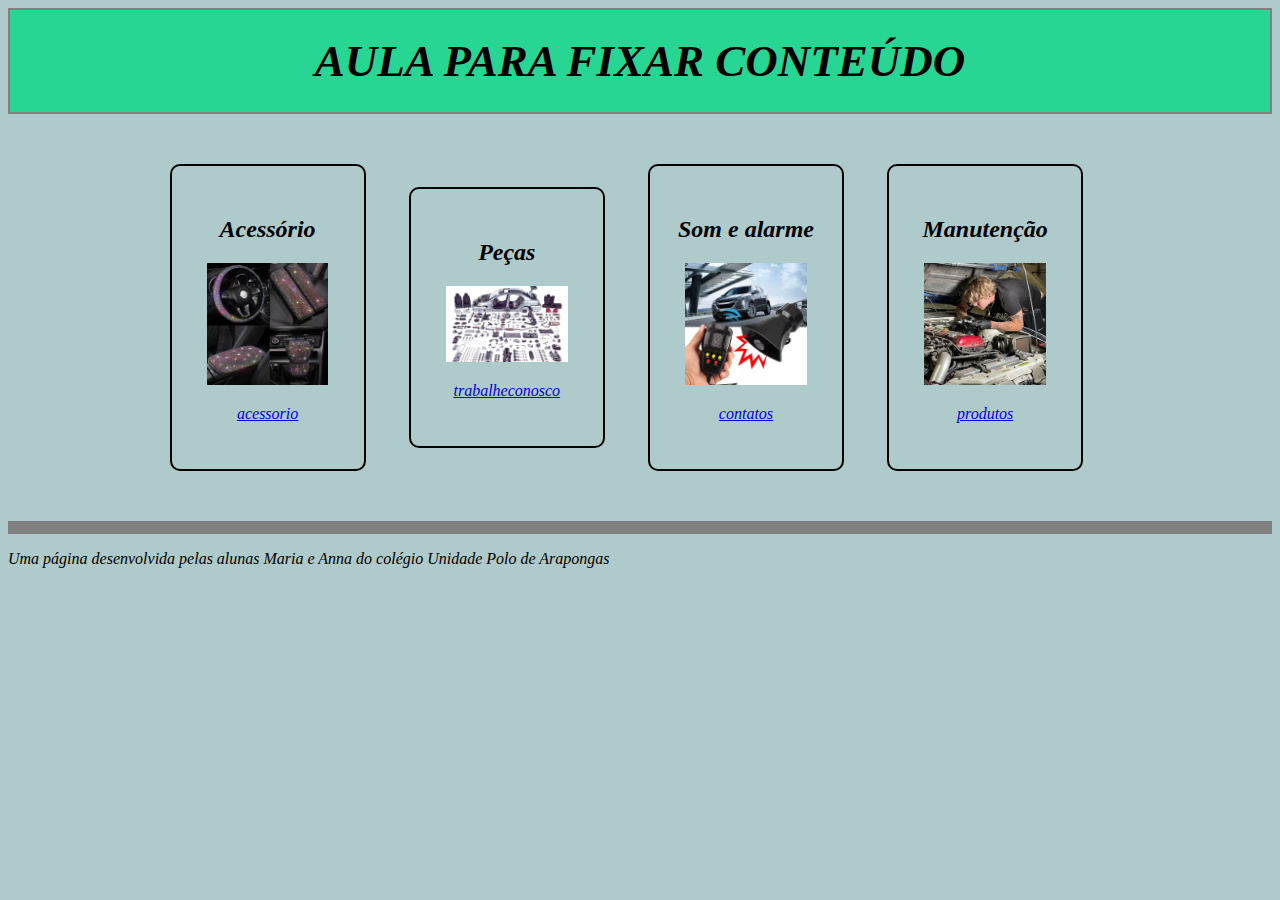
<file: index.html>
<!DOCTYPE html>
<html lang="en">
    <link rel="stylesheet" href="time.css">
<head>
    <meta charset="UTF-8">
    <title>aula dia 25</title>
</head>
<header>
    AULA PARA FIXAR CONTEÚDO
</header>
<body>
    <section>
    <nav>
        <ul class="Times">
            <li>
                <h2>Acessório</h2>
                <IMG src="acessorio.jpg" alt="logo da imagem">
                <p class="time-decricao"><a href="acessorio.html">acessorio</a></p>
            </li>
            <li>
                <h2>Peças</h2>
                <IMG src="pecas.jpg" alt="logo da imagem">
                <p class="time-decricao"><a href="trabalheconosco.html">trabalheconosco</a></p>
            </li>
            <li>
                <h2>Som e alarme</h2>
                <IMG src="somealarme.jpg" alt="logo da imagem">
                <p class="time-decricao"><a href="contatos.html">contatos</a></p>
            </li>
            <li>
                <h2>Manutenção</h2>
                <IMG src="manutencao.jpg" alt="logo da imagem">
                <p class="time-decricao"><a href="produtos.html">produtos</a></p>
            </li>

        </ul>
    </nav>
    </section>
    <footer>
        <p>Uma página desenvolvida pelas alunas Maria e Anna do colégio Unidade Polo de Arapongas</p>
    </footer>
</body>
</html>
</file>
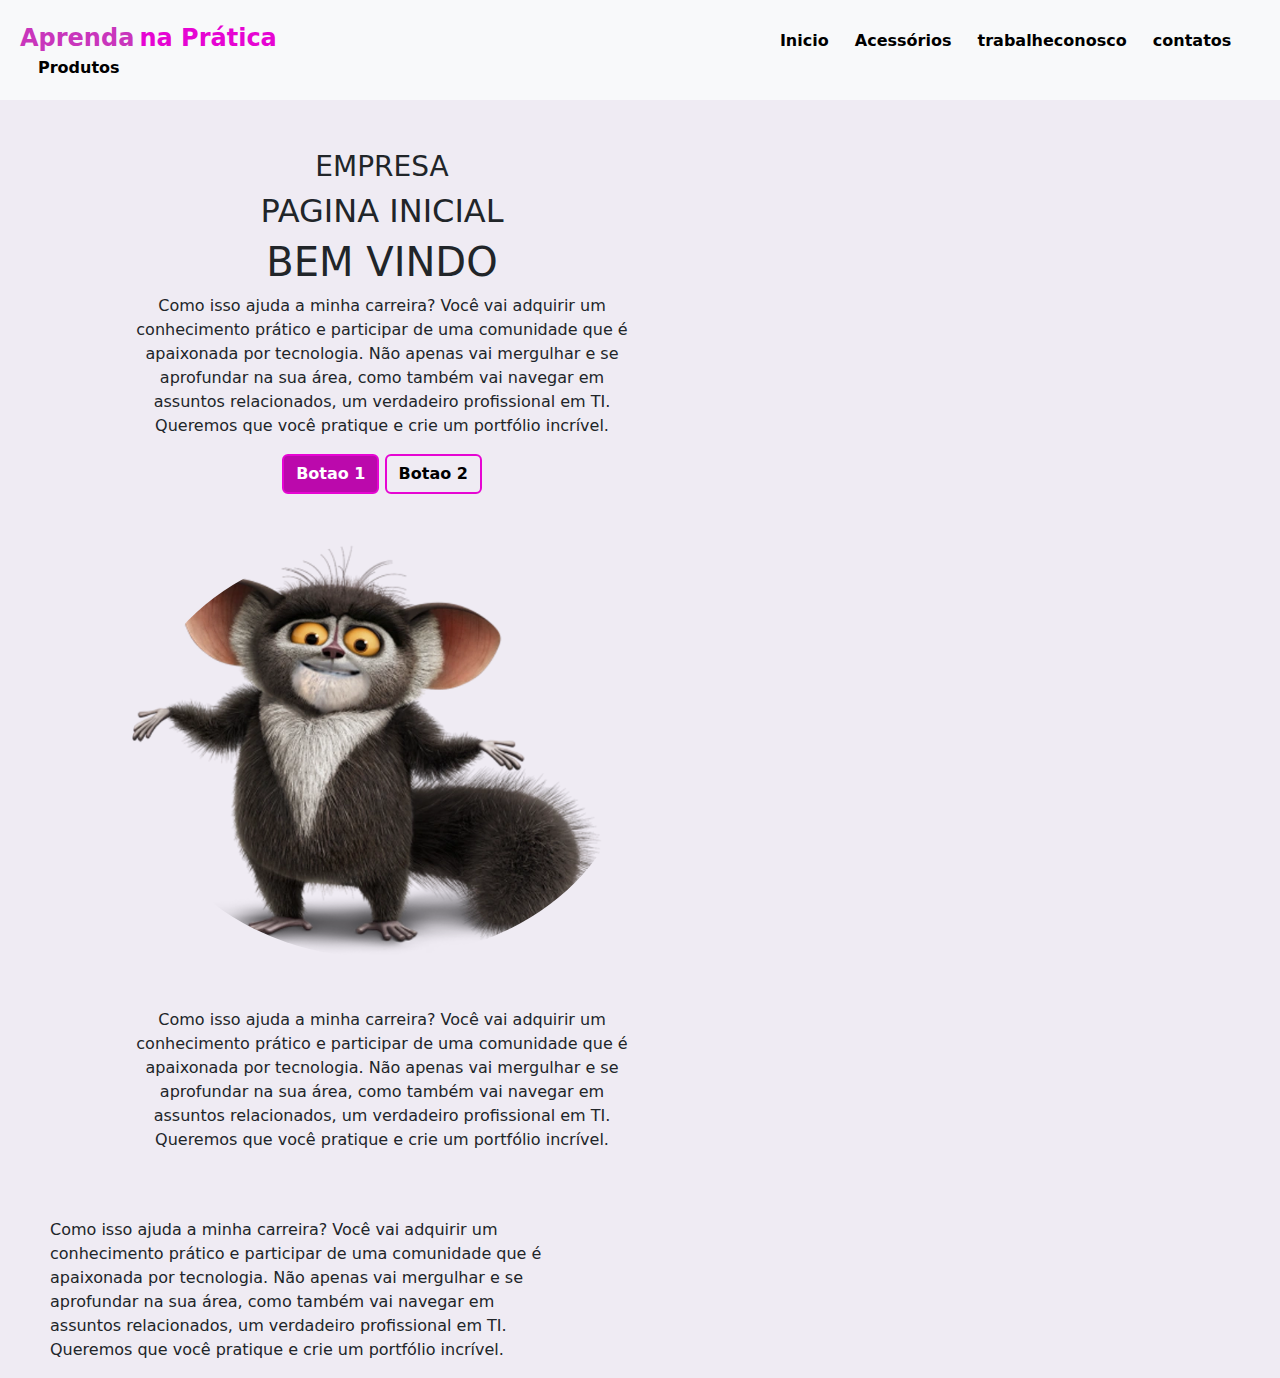
<file: acessorio.html>
<!DOCTYPE html>
<html lang="en">

<head>
    <meta charset="UTF-8">
    <meta name="viewport" content="width=device-width, initial-scale=1.0">
    <title>Acessórios</title>
    <link href="https://cdn.jsdelivr.net/npm/bootstrap@5.3.3/dist/css/bootstrap.min.css" rel="stylesheet"
        integrity="sha384-QWTKZyjpPEjISv5WaRU9OFeRpok6YctnYmDr5pNlyT2bRjXh0JMhjY6hW+ALEwIH" crossorigin="anonymous">
    <script src="https://cdn.jsdelivr.net/npm/bootstrap@5.3.3/dist/js/bootstrap.bundle.min.js"
        integrity="sha384-YvpcrYf0tY3lHB60NNkmXc5s9fDVZLESaAA55NDzOxhy9GkcIdslK1eN7N6jIeHz"
        crossorigin="anonymous"></script>
    <link rel="stylesheet" href="style5.css">
</head>

<body>
    <header class="bg-light header">
        <section>
            <span class="span-1">Aprenda</span>
            <span class="span-2">na Prática</span>
            <section class="links">
                <a href="index.html">Inicio</a>
                <a href="acessorio.html">Acessórios</a>
                <a href="trabalheconosco.html">trabalheconosco</a>
                <a href="contatos.html">contatos</a>
                <a href="produtos.html">Produtos</a>
            </section>
        </section>
    </header>

    <main>
        <! USANDO bootstrap>
            <div class="container text-center">
                <div class="row">
                    <div class="col">
                        <section class="secao-1">
                            <h3>EMPRESA</h3>
                            <h2>PAGINA INICIAL</h2>
                            <h1>BEM VINDO</h1>
                            <p>Como isso ajuda a minha carreira? Você vai adquirir um conhecimento prático e participar
                                de uma comunidade que é apaixonada por tecnologia. Não apenas vai mergulhar e se
                                aprofundar na sua área, como também vai navegar em assuntos relacionados, um verdadeiro
                                profissional em TI. Queremos que você pratique e crie um portfólio incrível.</p>
                            <!Explicar digitar apenas a.btn.btn-info>
                                <a href="" class="btn btn-info link-a-1">Botao 1</a>
                                <a href="" class="btn btn-info link-a-2">Botao 2</a>
                        </section>
                        
                          <div class="col">  
                            <section class="secao-2">
                                <div class="img">
                                    <img src="morris.webp" alt="">
                                </div>
                            </section>
                        </section>

                    </div>
                    <div class="col">
                        <section class="secao-2">
                            <p>Como isso ajuda a minha carreira? Você vai adquirir um conhecimento prático e participar
                                de uma comunidade que é apaixonada por tecnologia. Não apenas vai mergulhar e se
                                aprofundar na sua área, como também vai navegar em assuntos relacionados, um verdadeiro
                                profissional em TI. Queremos que você pratique e crie um portfólio incrível.</p>
                        </section>

                    </div>
                    </div>
                </div>

            </div>
            <div class="col">
                <section class="secao-2">
                    <p>Como isso ajuda a minha carreira? Você vai adquirir um conhecimento prático e participar
                        de uma comunidade que é apaixonada por tecnologia. Não apenas vai mergulhar e se
                        aprofundar na sua área, como também vai navegar em assuntos relacionados, um verdadeiro
                        profissional em TI. Queremos que você pratique e crie um portfólio incrível.</p>
                </section>

            </div>


    </main>

</body>

</html>
</file>
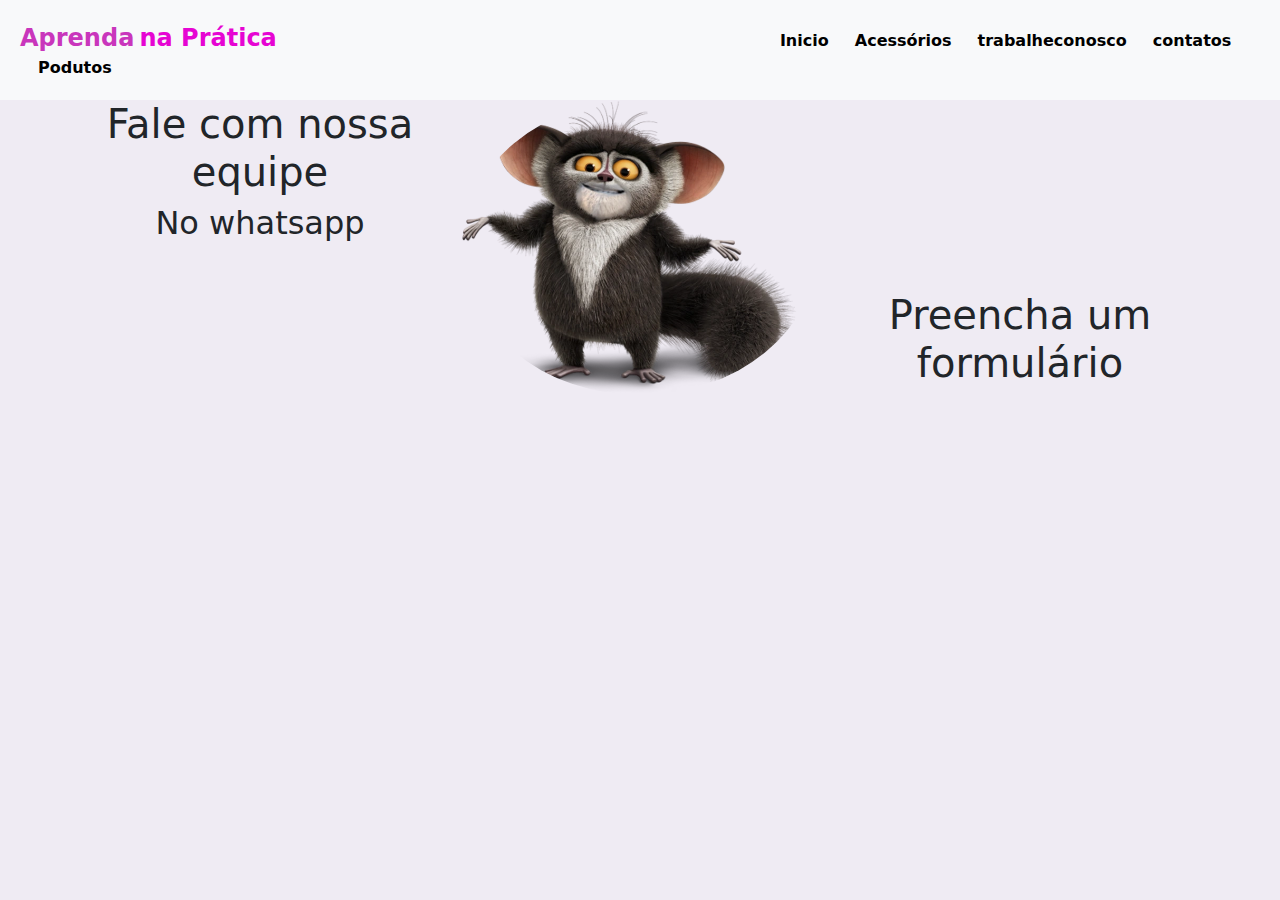
<file: contatos.html>
<!DOCTYPE html>
<html lang="en">

<head>
    <meta charset="UTF-8">
    <meta name="viewport" content="width=device-width, initial-scale=1.0">
    <title>Acessórios</title>
    <link href="https://cdn.jsdelivr.net/npm/bootstrap@5.3.3/dist/css/bootstrap.min.css" rel="stylesheet"
        integrity="sha384-QWTKZyjpPEjISv5WaRU9OFeRpok6YctnYmDr5pNlyT2bRjXh0JMhjY6hW+ALEwIH" crossorigin="anonymous">
    <script src="https://cdn.jsdelivr.net/npm/bootstrap@5.3.3/dist/js/bootstrap.bundle.min.js"
        integrity="sha384-YvpcrYf0tY3lHB60NNkmXc5s9fDVZLESaAA55NDzOxhy9GkcIdslK1eN7N6jIeHz"
        crossorigin="anonymous"></script>
    <link rel="stylesheet" href="style5.css">
</head>

<body>
    <header class="bg-light header">
        <section>
            <span class="span-1">Aprenda</span>
            <span class="span-2">na Prática</span>
            <section class="links">
                <a href="index.html">Inicio</a>
                <a href="acessorio.html">Acessórios</a>
                <a href="trabalheconosco.html">trabalheconosco</a>
                <a href="contatos.html">contatos</a>
                <a href="produtos.html">Podutos</a>
            </section>
        </section>
    </header>

    <main>
        <div class="container text-center">
            <div class="row">

              <div class="col align-self-start">
                    <h1>Fale com nossa equipe</h1>
                    <h2>No whatsapp</h2>
              </div>

              <div class="col align-self-center">
                <div class="img">
                    <img src="morris.webp" alt="">
                </div>
              </div>

              <div class="col align-self-end">
                <h1>Preencha um formulário</h1>
              </div>
            </div>
          </div>
    </main>

</body>

</html>
</file>
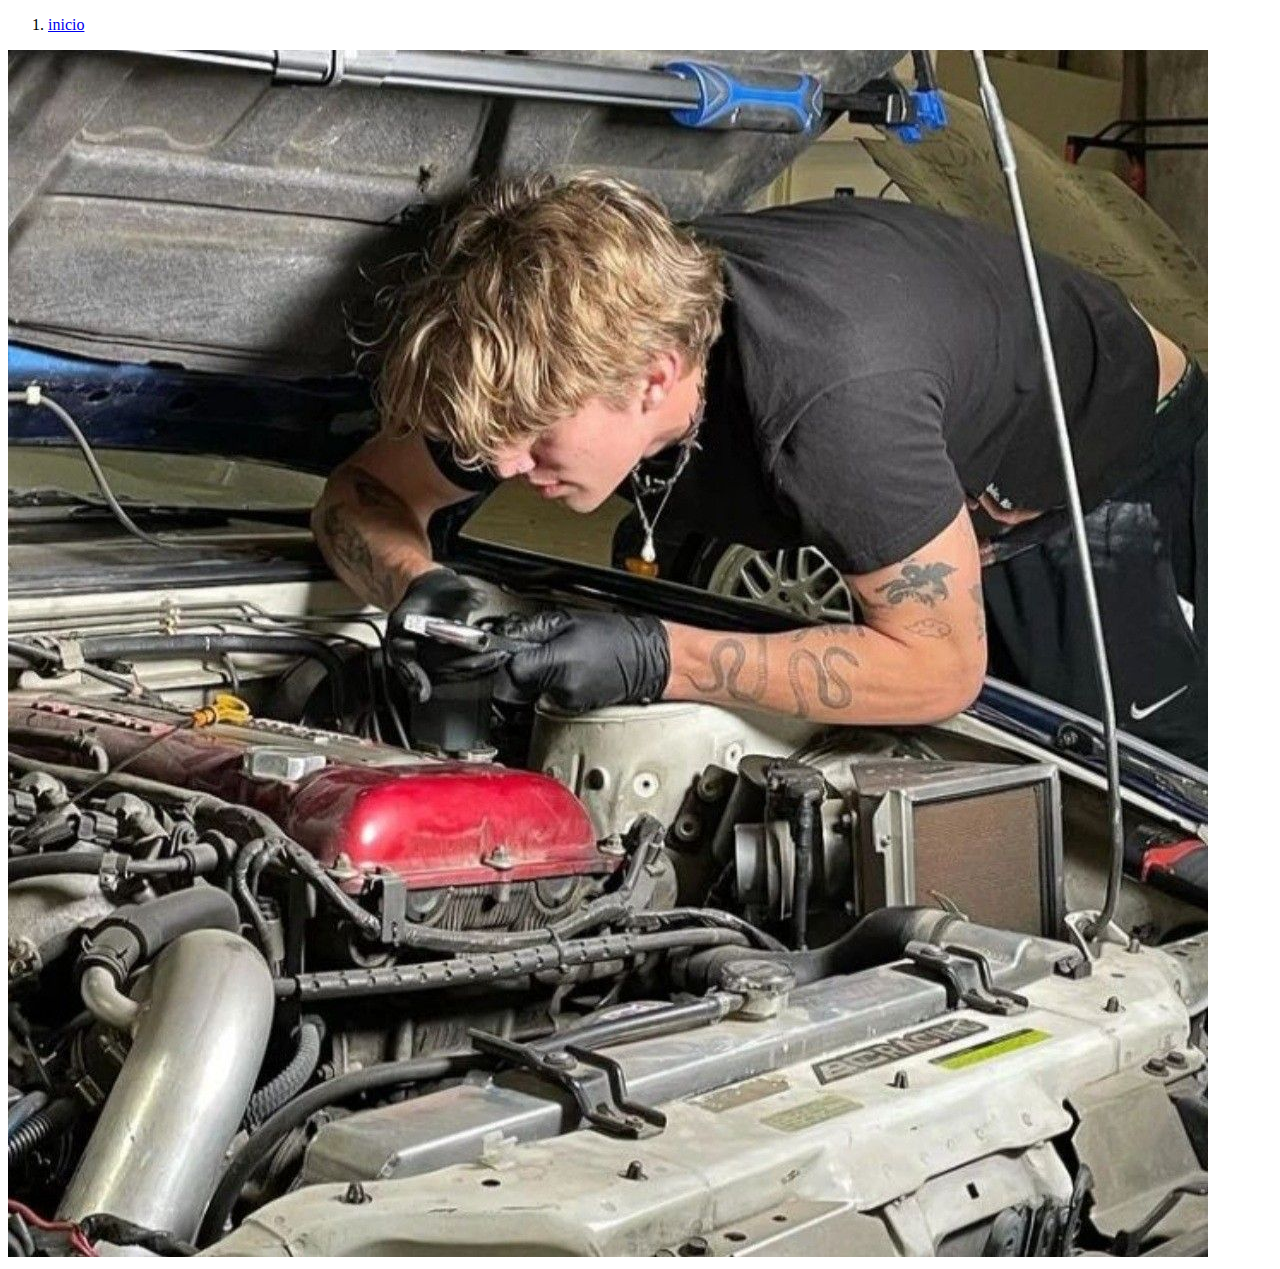
<file: Manutencao.html>
<!DOCTYPE html>
<html lang="en">
<head>
    <meta charset="UTF-8">
    <meta name="viewport" content="width=device-width, initial-scale=1.0">
    <title>o mais amado do brasil</title>
</head>
<body>
    <ol>
        <li><a href="index.html">inicio</a></li>
    </ol>
    <img src="manutencao.jpg" alt="">
</body>
</html>
</file>
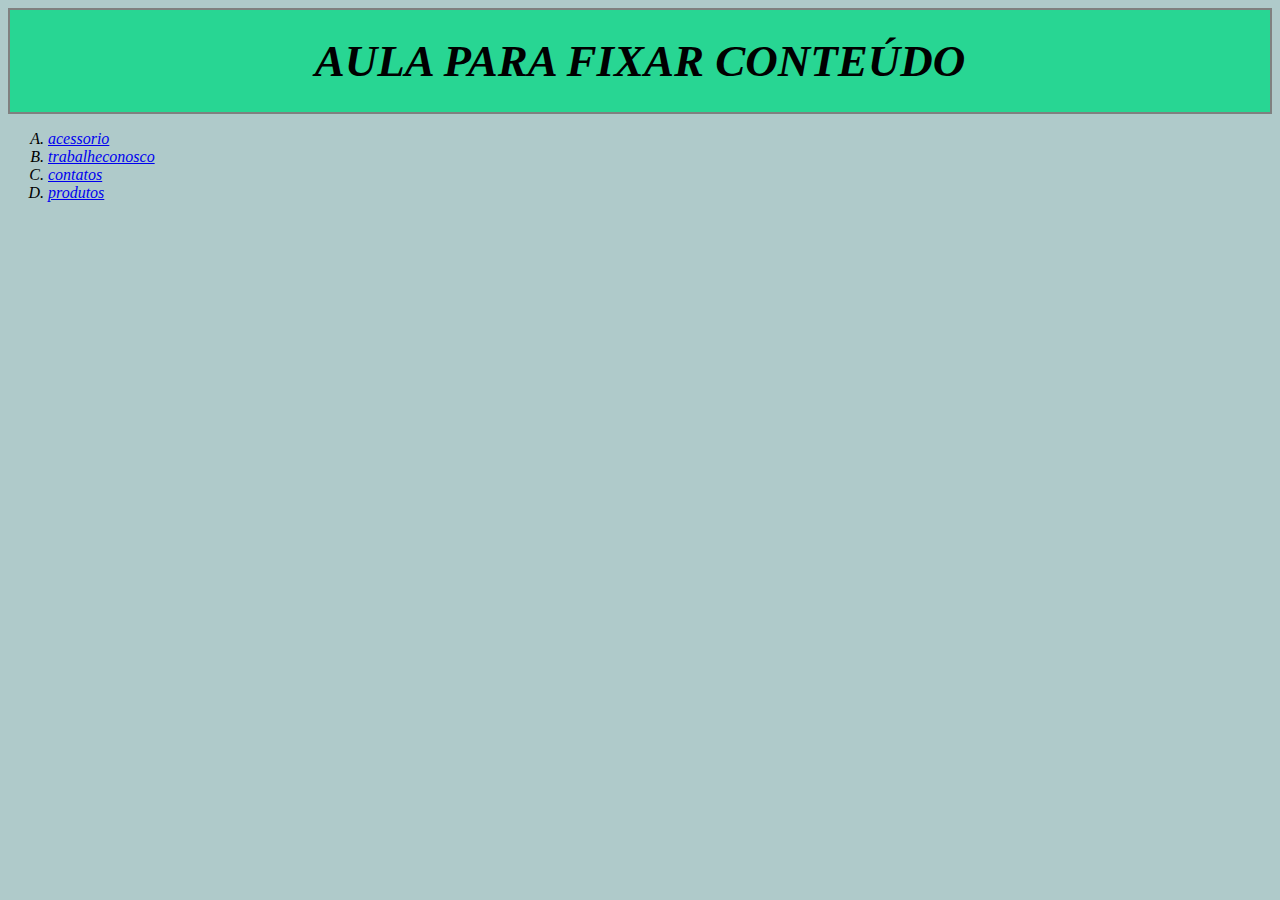
<file: old-index.html>
<!DOCTYPE html>
<html lang="en">
    <link rel="stylesheet" href="time.css">
<head>
    <meta charset="UTF-8">
    <title>aula dia 25</title>
</head>
<header>
    AULA PARA FIXAR CONTEÚDO
</header>
<body>
    <ol TYPE="A"> 
<LI><a href="acessorio.html">acessorio</a></li>
<LI><a href="trabalheconosco.html">trabalheconosco</a></li>
<LI><a href="contatos.html">contatos</a></li>
<li><a href="produtos.html">produtos</a></li>
  </ol>
</body>
</html>
</file>
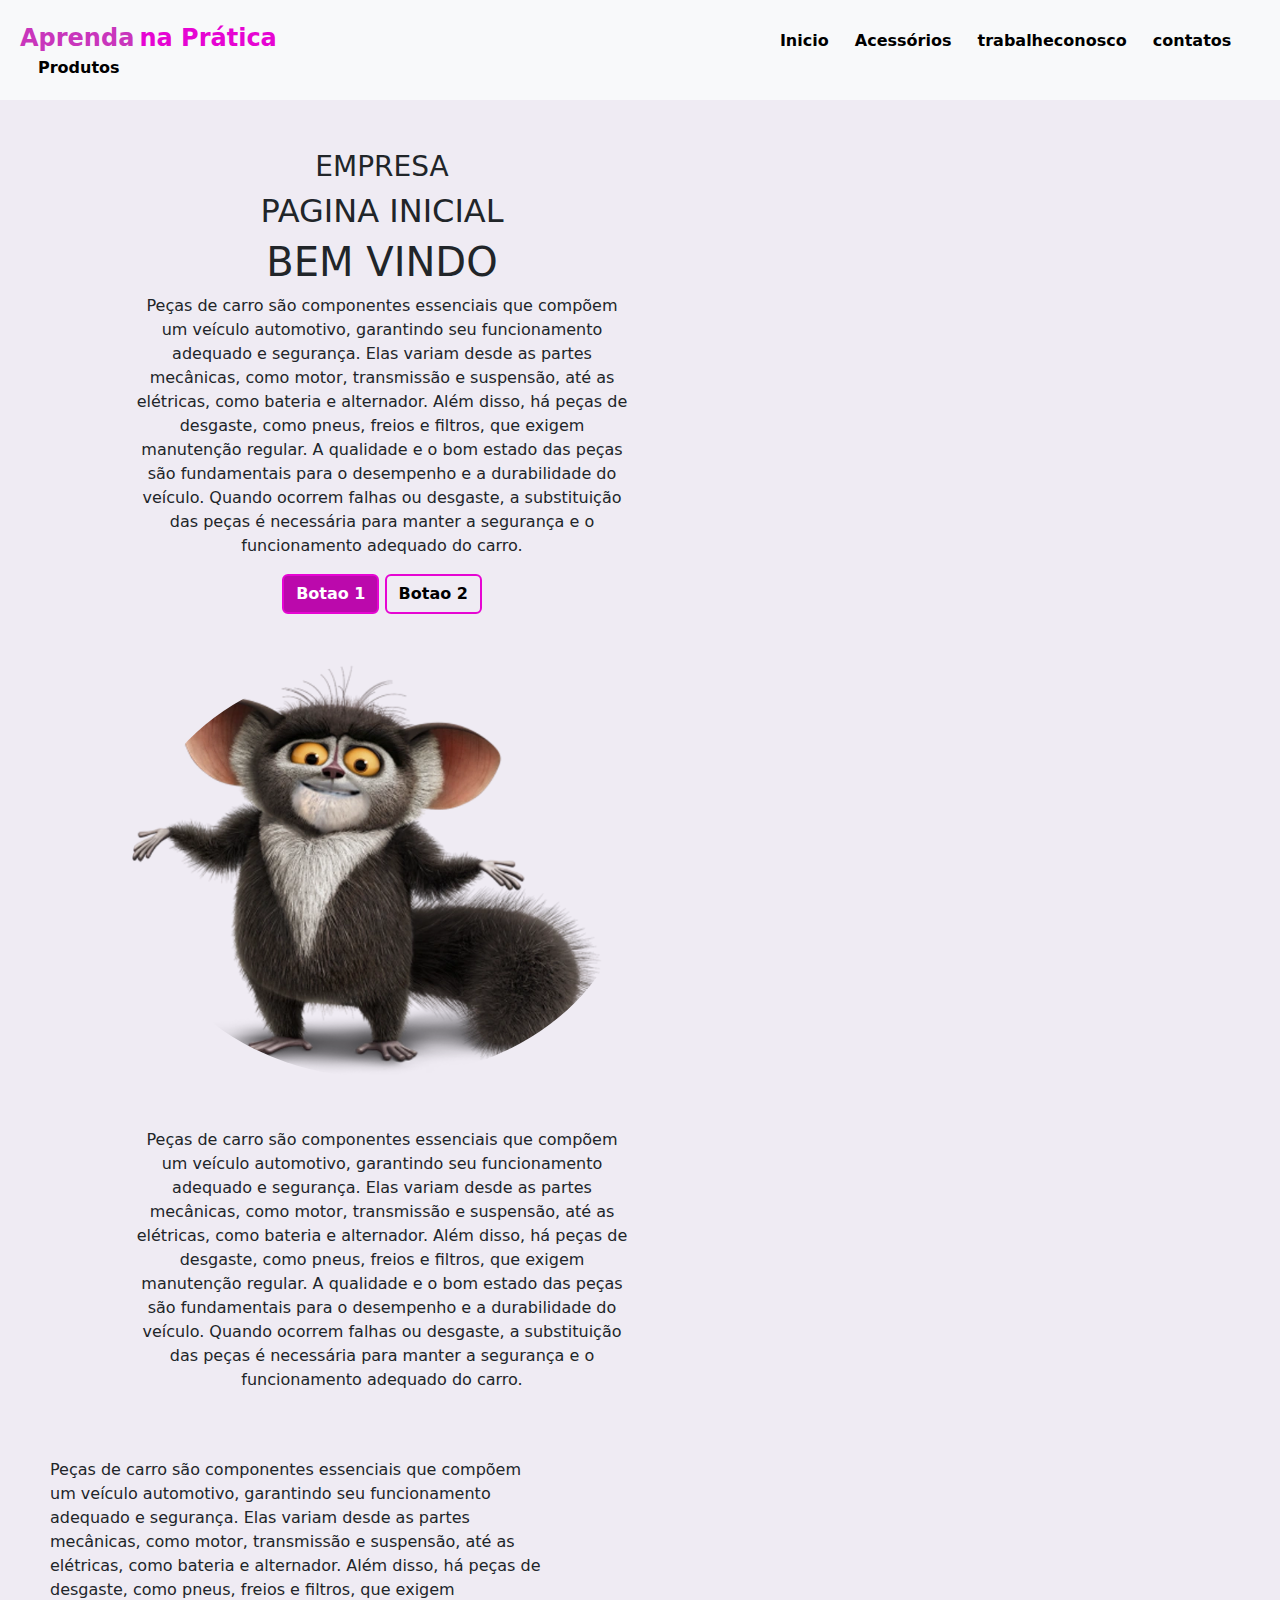
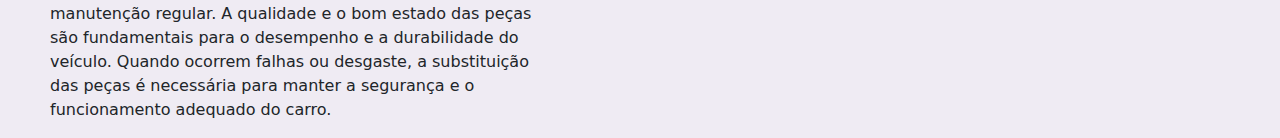
<file: pecas.html>
<!DOCTYPE html>
<html lang="en">

<head>
    <meta charset="UTF-8">
    <meta name="viewport" content="width=device-width, initial-scale=1.0">
    <title>Acessórios</title>
    <link href="https://cdn.jsdelivr.net/npm/bootstrap@5.3.3/dist/css/bootstrap.min.css" rel="stylesheet"
        integrity="sha384-QWTKZyjpPEjISv5WaRU9OFeRpok6YctnYmDr5pNlyT2bRjXh0JMhjY6hW+ALEwIH" crossorigin="anonymous">
    <script src="https://cdn.jsdelivr.net/npm/bootstrap@5.3.3/dist/js/bootstrap.bundle.min.js"
        integrity="sha384-YvpcrYf0tY3lHB60NNkmXc5s9fDVZLESaAA55NDzOxhy9GkcIdslK1eN7N6jIeHz"
        crossorigin="anonymous"></script>
    <link rel="stylesheet" href="style5.css">
</head>

<body>
    <header class="bg-light header">
        <section>
            <span class="span-1">Aprenda</span>
            <span class="span-2">na Prática</span>
            <section class="links">
                <a href="index.html">Inicio</a>
                <a href="acessorio.html">Acessórios</a>
                <a href="trabalheconosco.html">trabalheconosco</a>
                <a href="contatos.html">contatos</a>
                <a href="produtos.html">Produtos</a>
            </section>
        </section>
    </header>

    <main>
        <! USANDO bootstrap>
            <div class="container text-center">
                <div class="row">
                    <div class="col">
                        <section class="secao-1">
                            <h3>EMPRESA</h3>
                            <h2>PAGINA INICIAL</h2>
                            <h1>BEM VINDO</h1>
                            <p> Peças de carro são componentes essenciais que compõem um veículo automotivo, garantindo
                                seu funcionamento adequado e segurança. Elas variam desde as partes mecânicas, como
                                motor, transmissão e suspensão, até as elétricas, como bateria e alternador. Além disso,
                                há peças de desgaste, como pneus, freios e filtros, que exigem manutenção regular. A
                                qualidade e o bom estado das peças são fundamentais para o desempenho e a durabilidade
                                do veículo. Quando ocorrem falhas ou desgaste, a substituição das peças é necessária
                                para manter a segurança e o funcionamento adequado do carro.</p>
                            <a href="" class="btn btn-info link-a-1">Botao 1</a>
                            <a href="" class="btn btn-info link-a-2">Botao 2</a>
                        </section>

                        <div class="col">
                            <section class="secao-2">
                                <div class="img">
                                    <img src="morris.webp" alt="">
                                </div>
                            </section>
                            </section>

                        </div>
                        <div class="col">
                            <section class="secao-2">
                                <p>Peças de carro são componentes essenciais que compõem um veículo automotivo,
                                    garantindo seu funcionamento adequado e segurança. Elas variam desde as partes
                                    mecânicas, como motor, transmissão e suspensão, até as elétricas, como bateria e
                                    alternador. Além disso, há peças de desgaste, como pneus, freios e filtros, que
                                    exigem manutenção regular. A qualidade e o bom estado das peças são fundamentais
                                    para o desempenho e a durabilidade do veículo. Quando ocorrem falhas ou desgaste, a
                                    substituição das peças é necessária para manter a segurança e o funcionamento
                                    adequado do carro.</p>
                            </section>

                        </div>
                    </div>
                </div>

            </div>
            <div class="col">
                <section class="secao-2">
                    <p>Peças de carro são componentes essenciais que compõem um veículo automotivo, garantindo seu
                        funcionamento adequado e segurança. Elas variam desde as partes mecânicas, como motor,
                        transmissão e suspensão, até as elétricas, como bateria e alternador. Além disso, há peças de
                        desgaste, como pneus, freios e filtros, que exigem manutenção regular. A qualidade e o bom
                        estado das peças são fundamentais para o desempenho e a durabilidade do veículo. Quando ocorrem
                        falhas ou desgaste, a substituição das peças é necessária para manter a segurança e o
                        funcionamento adequado do carro.</p>
                </section>

            </div>


    </main>

</body>

</html>
</file>
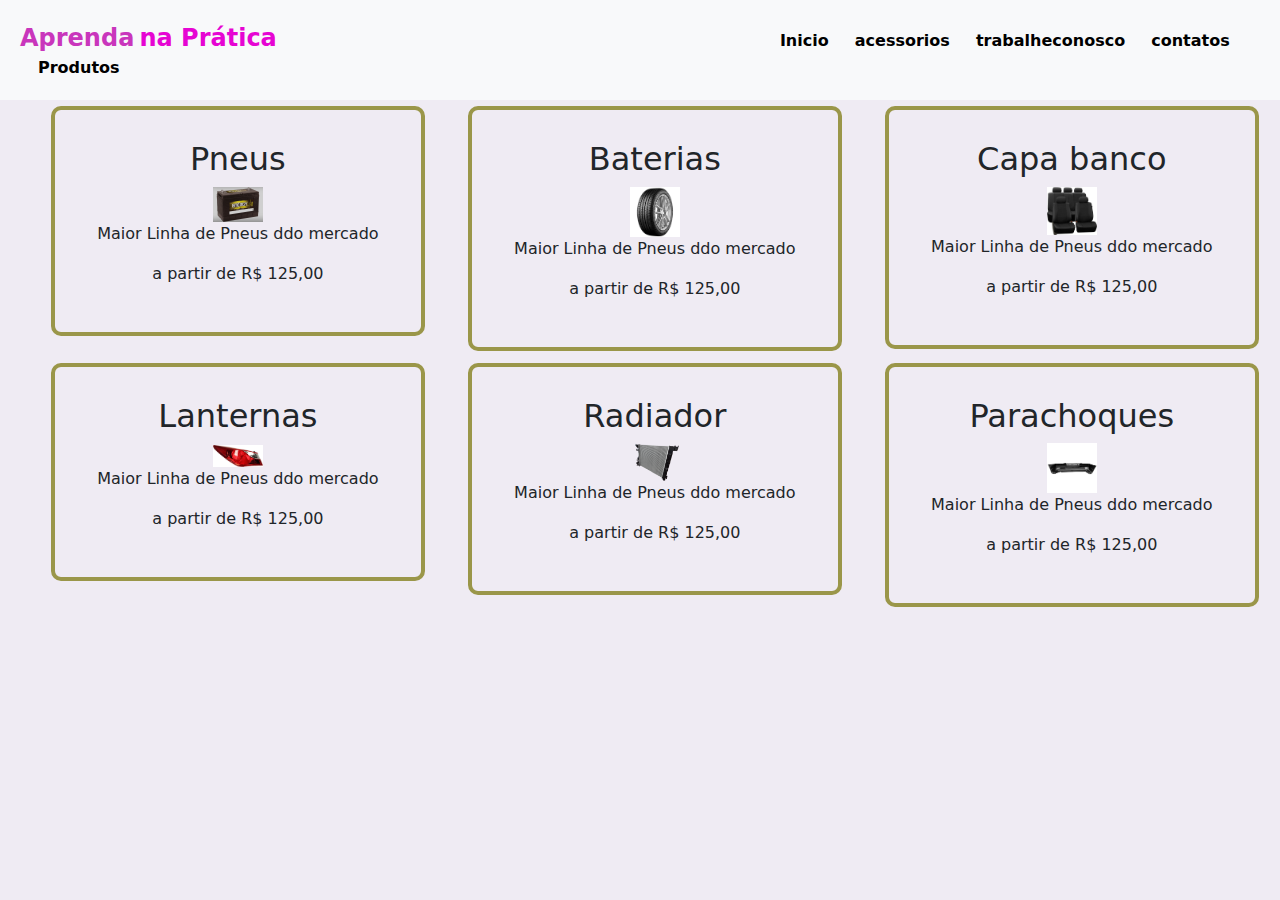
<file: produtos.html>
<!DOCTYPE html>
<html lang="en">

<head>
    <meta charset="UTF-8">
    <meta name="viewport" content="width=device-width, initial-scale=1.0">
    <title>Acessórios</title>
    <link href="https://cdn.jsdelivr.net/npm/bootstrap@5.3.3/dist/css/bootstrap.min.css" rel="stylesheet"
        integrity="sha384-QWTKZyjpPEjISv5WaRU9OFeRpok6YctnYmDr5pNlyT2bRjXh0JMhjY6hW+ALEwIH" crossorigin="anonymous">
    <script src="https://cdn.jsdelivr.net/npm/bootstrap@5.3.3/dist/js/bootstrap.bundle.min.js"
        integrity="sha384-YvpcrYf0tY3lHB60NNkmXc5s9fDVZLESaAA55NDzOxhy9GkcIdslK1eN7N6jIeHz"
        crossorigin="anonymous"></script>
    <link rel="stylesheet" href="style6.css">
</head>

<body>
    <header class="bg-light header">
        <section>
            <span class="span-1">Aprenda</span>
            <span class="span-2">na Prática</span>
            <section class="links">
                <a href="index.html">Inicio</a>
                <a href="acessorio.html">acessorios</a>
                <a href="trabalheconosco.html">trabalheconosco</a>
                <a href="contatos.html">contatos</a>
                <a href="produtos.html">Produtos</a>
            </section>
        </section>
    </header>

    <main>
        <ul class="produtos">
            <li>
                  <h2>Pneus</h2>
                  <img src="bateria.jpg">
                  <p class="produto-descricao">Maior Linha de Pneus ddo mercado</p>            
                  <p class="produto-preco">a partir de R$ 125,00</p>
            </li>
        

        <li>
            <h2>Baterias</h2>

              <img src="pneus.jpg">
              <p class="produto-descricao">Maior Linha de Pneus ddo mercado</p>            
              <p class="produto-preco">a partir de R$ 125,00</p>
        </li>

        <li>
            <h2>Capa banco</h2>

              <img src="Capadebanco.jpg">
              <p class="produto-descricao">Maior Linha de Pneus ddo mercado</p>            
              <p class="produto-preco">a partir de R$ 125,00</p>
        </li>

        <li>
            <h2>Lanternas</h2>

              <img src="Lanternas.jpg">
              <p class="produto-descricao">Maior Linha de Pneus ddo mercado</p>            
              <p class="produto-preco">a partir de R$ 125,00</p>
        </li>

        <li>
            <h2>Radiador</h2>

              <img src="Radiador.jpg">
              <p class="produto-descricao">Maior Linha de Pneus ddo mercado</p>            
              <p class="produto-preco">a partir de R$ 125,00</p>
        </li>

        <li>
            <h2>Parachoques</h2>

              <img src="Parachoques.jpg">
              <p class="produto-descricao">Maior Linha de Pneus ddo mercado</p>            
              <p class="produto-preco">a partir de R$ 125,00</p>
        </li>
        </ul>
    </main>

</body>

</html>
</file>
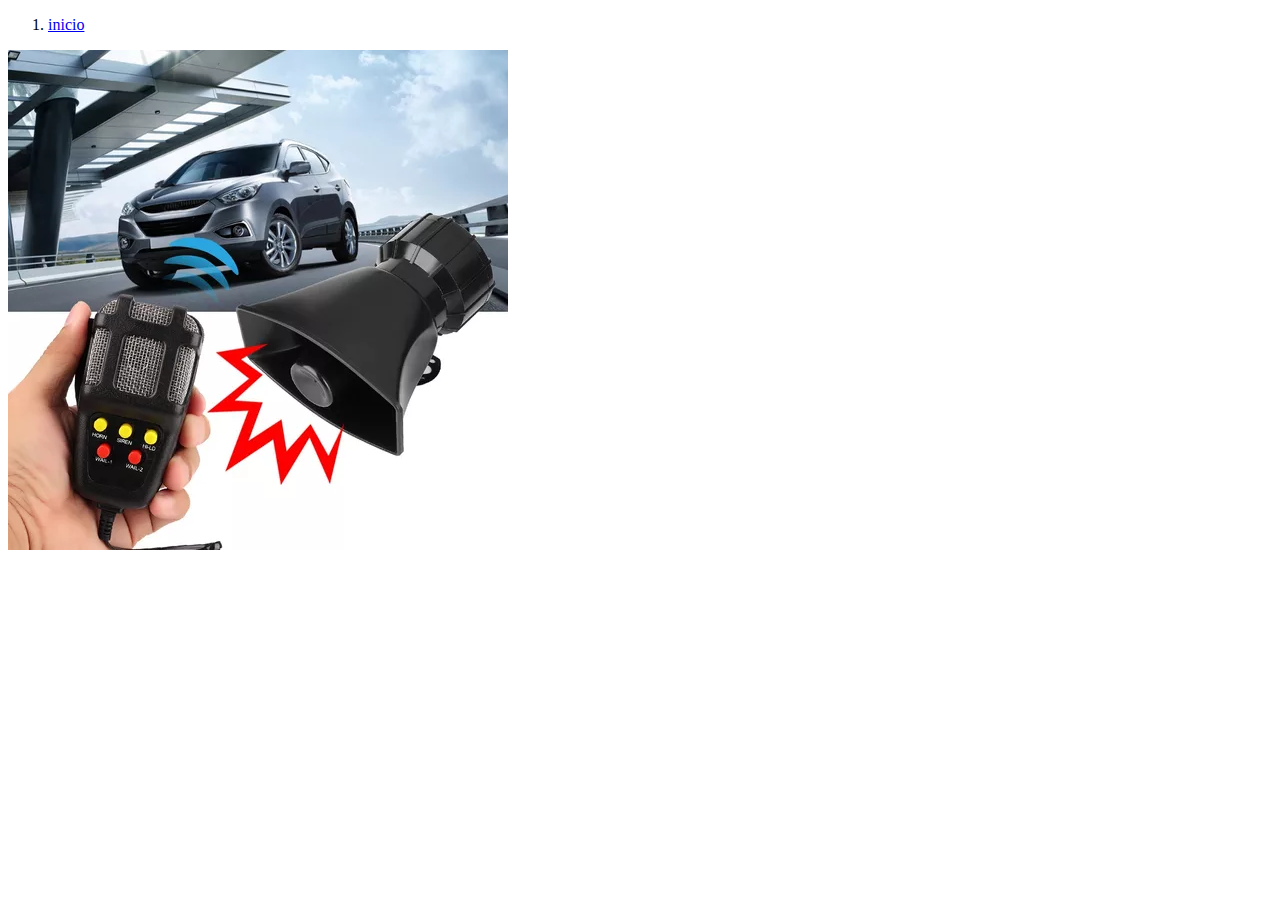
<file: somealarme.html>
<!DOCTYPE html>
<html lang="en">
<head>
    <meta charset="UTF-8">
    <meta name="viewport" content="width=device-width, initial-scale=1.0">
    <title>o mais amado do brasil</title>
</head>
<body>
    <ol>
        <li><a href="index.html">inicio</a></li>
    </ol>
    <img src="somealarme.jpg" alt="">
</body>
</html>
</file>
<file: time.css>
header{
    font-size: 45px;
    background-color: rgb(40, 214, 147);;
    color: black;
    padding: 25px;
    font-weight: bold;
    text-align: center;
    border: 2px solid gray;
}

body{
    background-color: #afcaca ;
    font-style: oblique;
}   

.Times{
    width: 980px ;
    margin: 0 auto;
    padding: 50px 0;
}

.Times li{
    display: inline-block;
    text-align: center;
    width: 20%;
    vertical-align: middle;
    margin: 0 2% auto;
    padding: 30px 20px;
    box-sizing: border-box;
    border: 2px solid #000000;
    border-radius: 10px;
}
li img{
    width: 80%;
}
.Times li:hover{
    border: 10px solid #0ec21d;
}
.time-descricao{
    font-size: 12px;
}

nav a:hover{
    color: #c78c19;
    text-transform: uppercase;
    text-decoration: underline;
}

footer{
    border-top: 13px solid gray;
}
</file>
<file: style5.css>
body {
    background-color: rgb(239, 235, 243);
}

.header {
    padding: 20px;
}

.links {
    display: inline;
    margin-left: 480px;
}

.links a {
    margin-left: 15px;
    text-decoration: none;
    font-weight: bold;
    color: black;
    padding: 3px;
}

.links a:hover{
    color: #e605d3;
    border-top: 2px solid #e605d3;
    border-bottom: 2px solid #e605d3;
}

.link-a-1{
    background-color: #bb09ac;
    border: #e605d3 solid 2px;
    color: white;
    font-weight: bold;
}

.link-a-2{
    background-color: transparent;
    border: #e605d3 solid 2px;
    font-weight: bold;
}

.span-1, .span-2 {
    font-weight: bold;
    font-size: x-large;
}

.span-1 {
    color: #c936bc;
}

.span-2 {
    color: #e605d3;
}

.secao-1{
    width: 500px;
    margin-left: 50px;
    margin-top: 50px;

}

.secao-2{
    width: 500px;
    margin-left: 50px;
    margin-top: 50px;
}

.img img{
    width: 100%;
    border-radius: 100%;
}

img{
    width:400px ;
}

.img-col{
    width: 20px;
    border-radius: 100%;
}

.produtos li{
    display: inline-block;
    text-align: center;
    width: 30%;
    vertical-align: top;
    margin: 0.5% 1.5%;
    padding: 30px 20px;
    box-sizing: border-box;
    border: 4px solid #9a9649;
    border-radius: 10px;
}

.produtos img{
    width: 50px;
}

.produtos li:hover{
    border-color: #C78C19;
}

.produtos li:active{
    border-color: #fc1111;
}

.produtos li:hover h2{
    font-size: 42px;
}
</file>
<file: style6.css>
body {
    background-color: rgb(239, 235, 243);
}

.header {
    padding: 20px;
}

.links {
    display: inline;
    margin-left: 480px;
}

.links a {
    margin-left: 15px;
    text-decoration: none;
    font-weight: bold;
    color: black;
    padding: 3px;
}

.links a:hover{
    color: #e605d3;
    border-top: 2px solid #e605d3;
    border-bottom: 2px solid #e605d3;
}

.link-a-1{
    background-color: #bb09ac;
    border: #e605d3 solid 2px;
    color: white;
    font-weight: bold;
}

.link-a-2{
    background-color: transparent;
    border: #e605d3 solid 2px;
    font-weight: bold;
}

.span-1, .span-2 {
    font-weight: bold;
    font-size: x-large;
}

.span-1 {
    color: #c936bc;
}

.span-2 {
    color: #e605d3;
}

.secao-1{
    width: 500px;
    margin-left: 50px;
    margin-top: 50px;

}

.secao-2{
    width: 500px;
    margin-left: 50px;
    margin-top: 50px;
}

.img img{
    width: 100%;
    border-radius: 100%;
}

img{
    width:400px ;
}

.img-col{
    width: 20px;
    border-radius: 100%;
}

.produtos li{
    display: inline-block;
    text-align: center;
    width: 30%;
    vertical-align: top;
    margin: 0.5% 1.5%;
    padding: 30px 20px;
    box-sizing: border-box;
    border: 4px solid #9a9649;
    border-radius: 10px;
}

.produtos img{
    width: 50px;
}

.produtos li:hover{
    border-color: #C78C19;
}

.produtos li:active{
    border-color: #fc1111;
}

.produtos li:hover h2{
    font-size: 42px;
}
</file>
